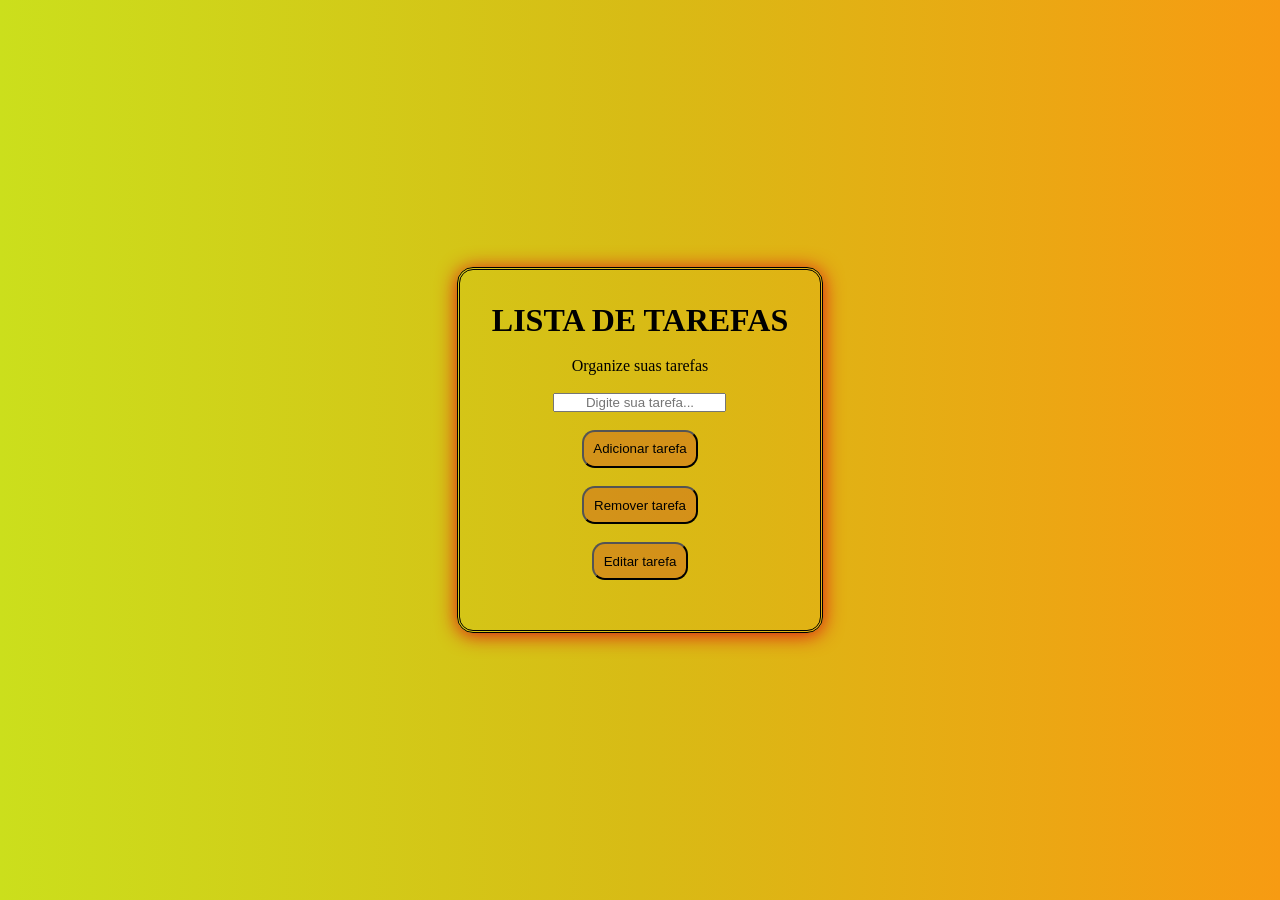
<file: JavaS/index.html>
<!DOCTYPE html>
<html lang="pt-br">
<link rel="stylesheet" href="style.css">

<head>
    
    <meta charset="UTF-8">
    <meta name="viewport" content="width=device-width, initial-scale=1.0">
    <meta name="keywords" content="Lista de programador">
    <meta name="author" content="Carlos Oliveira">
    <title>Lista de tarefas</title>

</head>

<body>

    <div class="caixa">

        <h1>LISTA DE TAREFAS</h1> <br>
        <p class="p1"> Organize suas tarefas</p> <br>
         <div class="placeholder">
            <input type="type" id="tarefa" placeholder="Digite sua tarefa...">
                </div> <br> 
        <div class="btn">
            <button onclick="AdicionarMensagem()">Adicionar tarefa</button>
        </div> <br>
        <div class="btn1">
            <button onclick="RemoverMensagem()">Remover tarefa</button>
        </div> <br>
        <div class="btn2">
            <button onclick="EditarTarefa()">Editar tarefa</button>
        </div> <br>
        <P id="mensagem"></P>

        <form>
           
    </div>


    <script src="javas.js"></script>

</body>
</html>
</file>
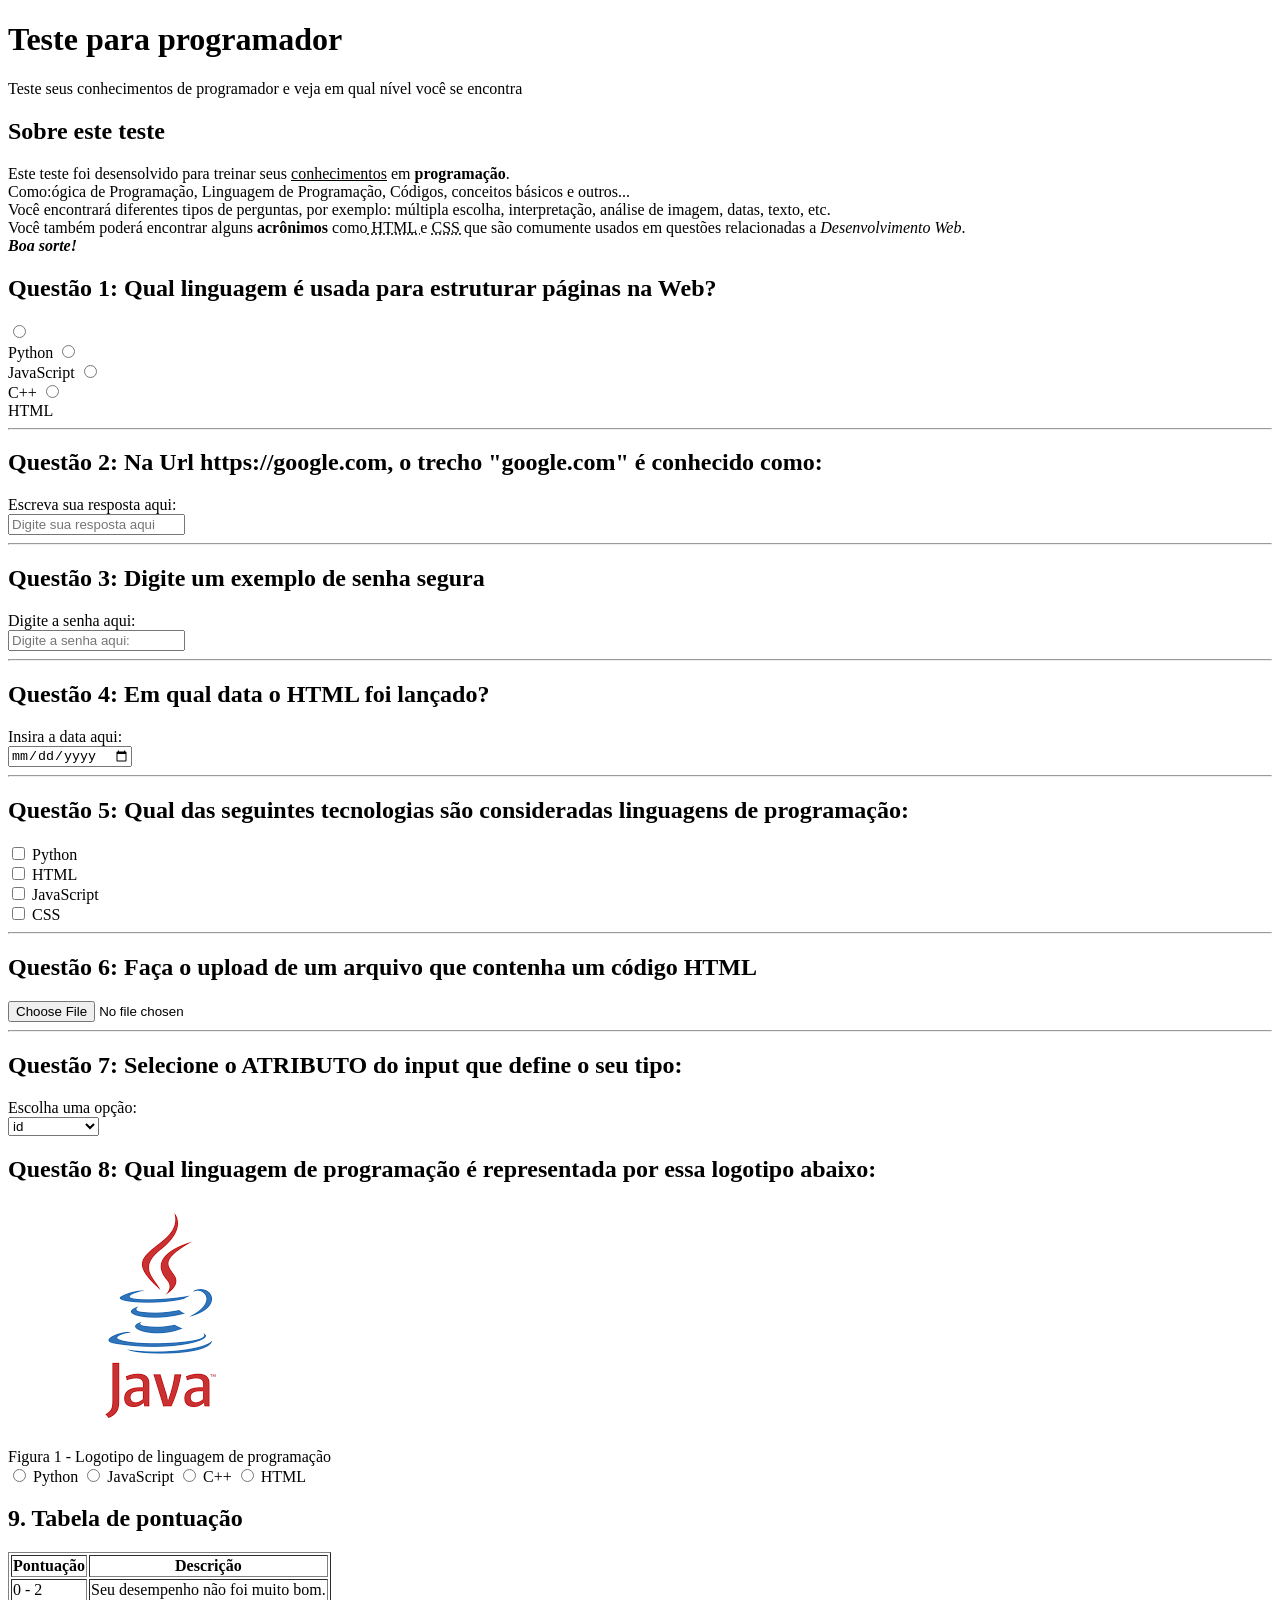
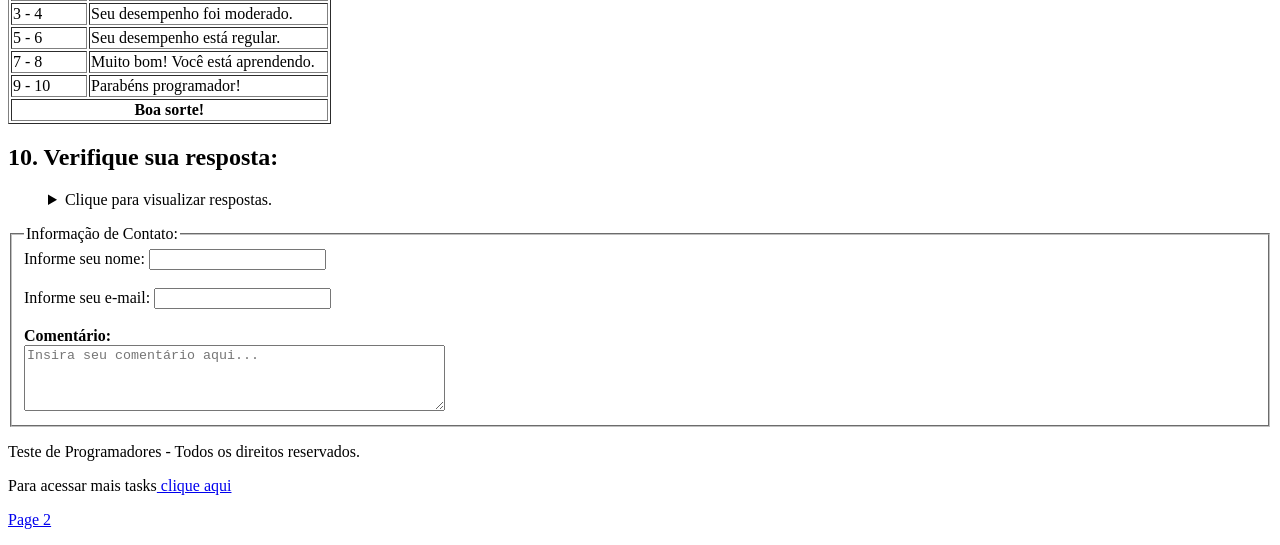
<file: QuizProgramação/index.html>
<!DOCTYPE html> <!--Declara que o ficheiro é um documento html-->
<html lang="pt-br"> <!-- Inicia o html e declara a linguagem do arquivo-->

<head> <!--configurações invisíveis que o usuário nao consgegue ver-->
    <meta charset="UTF-8"> <!--Codificação dos caracteres que permitirão que as letras suportem acentos-->
    <meta name="viewport" content="width=device-width, initial-scale=1.0"> <!--Faz com que a página sejá adáptavel aos dispositivos e telas mais usuais-->
    <meta name="description" content="Teste para programador"> <!--Descrição da páginam e suas configurações, facilita busca-->
    <meta name="keywords" content="aula,web"> <!--Palavras chave para mecanismos de pesquisa-->
    <title>Quiz para programadores</title> <!--Título da página que aparecerá na guia e aba do navegador-->
</head>

<body> <!--Corpo da página-->
        <header> <!--Cabeçalho da página-->
            <h1> Teste para programador </h1> <!--É recomendado ter apenas um H1 por página-->
            <p> Teste seus conhecimentos de programador e veja em qual nível você se encontra</p> <!-- Descrição do quiz-->
            <!--<p> é para parágráfos-->
        </header>

        <main> <!--Conteúdo da página-->

            <section> <!--Delimita uma seção separada da página-->
                <h2>Sobre este teste</h2>
                <p>Este teste foi desensolvido para treinar seus <u>conhecimentos</u> em <strong>programação</strong>.<br> Como:ógica de Programação,
                Linguagem de Programação, Códigos, conceitos básicos e outros...</br>
                Você encontrará diferentes tipos de perguntas, por exemplo: múltipla escolha, interpretação, análise de
                imagem, datas, texto, etc.
                <br>Você também poderá encontrar alguns <b>acrônimos</b> como<abbr title="HyperText Markup Language"> HTML </abbr> e <abbr 
                title="Cascade Style Sheets"> CSS </abbr>que são comumente usados em questões
                relacionadas a
                <em>Desenvolvimento Web</em>. 
                <i><b><br>Boa sorte!</b></i>
                </p>
            <!-- Propriedades do parágrafo (textos):
            <strong> dar forte importancia ao texto
            <b> negrito
            <i> itálico
            <u> sublinhado
            <em> dar enfase no trecho escolhido
            <br> quebra de linha
            <abbr> cria uma abreviação explicativa ao passar o mouse -->
            </section>
    
            <!-- Inicio do QUIZ -->
            <!-- Questão 1 - Múltipla escolha -->
            <section>

                <h2>Questão 1: Qual linguagem é usada para estruturar páginas na Web?</h2>
                <form> <!-- A tag form, é uma das mais importantes de qualquer sistema interativo da web, pois ela trabalha como envelope que agrupa os campos de entrada (inputs) e define onde e como os dados preenchidos pelo usuário serão enviados-->

                    <!--A linha INPUT representa o link com a lógica a ser implementada no backend-->
                    <input type="radio" value="Python" id="q1a" name="pergunta1"> <br>
                    <label for="q1a">Python</label> <!--O nome descrito na tag "name" não é visivel para o usuário sendo então necessário acrescentar uma liha com a tag <label> -->

                    <input type="radio" value="JavaScript" id="q1b" name="pergunta1"> <br>
                    <label for="q1b">JavaScript</label>

                    <input type="radio" value="C++" id="q1c" name="pergunta1"> <br>
                    <label for="q1c">C++</label>

                    <input type="radio" value="HTML" id="q1d" name="pergunta1"> <br>
                    <label for="q1d">HTML</label>

                </form>

            </section> <hr>
            
            <!-- Questão 2 - Caixa de texto -->
            <section>

                <h2>Questão 2: Na Url https://google.com, o trecho "google.com" é conhecido como: </h2>
                <form>

                    <label for="q2" >Escreva sua resposta aqui: </label> <br>
                    <input type="text" id="q2" name="pergunta2" placeholder="Digite sua resposta aqui">

                </form>

            </section> <hr>

            <!-- Questão 3 - Senha -->
            <section>

                <h2>Questão 3: Digite um exemplo de senha segura </h2>
                <form>

                    <label for="q3" >Digite a senha aqui: </label> <br>
                    <input type="Password" id="q3" name="pergunta3" placeholder="Digite a senha aqui:">

                </form>

            </section> <hr>

            <!-- Questão 4 - Data--> 
            <section>

                <h2>Questão 4: Em qual data o HTML foi lançado?</h2>
                <form>
                    
                    <label for="q4">Insira a data aqui: </label> <br>
                    <input type="date" id="q4" name="pergunta4" placeholder="Insira a data aqui: ">

                </form>

            </section> <hr>

            <!--Questão 5 - Checkbox -->
            
            <section>

                <h2>Questão 5: Qual das seguintes tecnologias são consideradas linguagens de programação:</h2>
                <form>

                    <input type="checkbox" id="q5a" value="Python" name="pergunta5">
                    <label for=q5a>Python </label> <br>

                    <input type="checkbox" id="q5b" value="HTML" name="pergunta5">
                    <label for="q5b">HTML </label> <br>

                    <input type="checkbox" id="q5c" value="JavaScript" name="pergunta5">
                    <label for="q5c">JavaScript </label> <br>

                    <input type="checkbox" id="q5d" value="CSS" name="pergunta5">
                    <label for="q5d">CSS </label> <br>
                
                </form>
                
            </section> <hr>

            <!--Questão 6 - Upload de arquivo -->
            <section>

                <h2>Questão 6: Faça o upload de um arquivo que contenha um código HTML</h2>

                <form>

                    <input type="file" id="q6" name="pergunta6">

                </form>

            </section> <hr>

            <!--Questão 7 - Menu Suspenso -->
            <section>

                <h2>Questão 7: Selecione o ATRIBUTO do input que define o seu tipo: </h2>

                <form>
                    
                    <label for="q7">Escolha uma opção: </label> <br>
                    <select name="pergunta7" id="q7"> 

                        <option value="id">id</options> 
                        <option value="class">class</options> 
                        <option value="type">type</options> 
                        <option value="name">name</options> 
                        <option value="placeholder">placeholder</options> 
                    
                    </select>
                
                </form>
                
            </section>

            <!--Questão 8 - Adicionar imagems -->
            <section>

                <h2>Questão 8: Qual linguagem de programação é representada por essa logotipo abaixo: </h2>

                <figure>

                    <img src=".\assets\java.png" alt="Imagem da logotpipo de linguagem de programação">

                </figure>

                <figurecaption>

                    Figura 1 - Logotipo de linguagem de programação

                </figurecaption>

                <form>

                    <input type="radio" value="Python" id="q8a" name="pergunta8">
                    <label for="q8a">Python</label> 

                    <input type="radio" value="JavaScript" id="q8b" name="pergunta8">
                    <label for="q8b">JavaScript</label>

                    <input type="radio" value="Java" id="q8c" name="pergunta8">
                    <label for="q8c">C++</label>

                    <input type="radio" value="HTML" id="q8d" name="pergunta8">
                    <label for="q8d">HTML</label>

                </form>

            </section>

            <section><!---Questão 9 TABELA DE PONTUAÇÃO-->
                <h2>9. Tabela de pontuação</h2>
                        <tbody><!--Artifício que mostra a tabela em navegadores que não mostra a tabela apenas com a tag <table>-->
                            <table border="1"> <!--Monta a estrutura de uma tabela-->
                                <thead>
                                    <tr>
                                        <th> Pontuação</th><th>Descrição</th><!--A tag <th> cria um estilo para o trecho da tabela (negrito e centralizado)-->
                                    </tr>

                                </thead>
                                    <tr> <!-- A tag <tr> cria uma linha na tabela-->
                                        <td> 0 - 2 </td><td> Seu desempenho não foi muito bom.</td>
                                    </tr>
                                    
                                    <tr>
                                        <td> 3 - 4 </td><td>Seu desempenho foi moderado.</td>
                                    </tr>

                                    <tr>
                                        <td> 5 - 6 </td><td>Seu desempenho está regular.</td>
                                    </tr>
                                    <tr>
                                        <td> 7 - 8 </td><td>Muito bom! Você está aprendendo.</td>
                                    </tr>

                                    <tr>
                                        <td> 9 - 10 </td><td>Parabéns programador!</td>
                                    </tr>

                                    <tfoot><!--Rodapé da tabela-->
                                    
                                            <th colspan="2"> Boa sorte!</th><!-- a adição do cosplan une as linhas da tabela em uma só-->
                                    </tfoot>
                            </table>
                        </tbody>
            </section>


        
            <section><!---Questão 10 - Lista de Respostas -->
                <h2>10. Verifique sua resposta:</h2>
                <!-- Como na tabela, para trabalharmos com listas, precisamos informar a intenção através da tag <ul>-->
                    <ul><!-- <ul> Habilita lista / <ol> Lista numerada / <li> lista de pontos-->
                        
                        <details>

                            <summary> Clique para visualizar respostas.</summary>
                        
                            <li>HTML</li>
                            <li>Domínio</li>
                            <li>A1L@ril89O</li>
                            <li>1991</li>
                            <li>Java - JavaScript - Python</li>
                            <li>*.html</li>
                            <li>type</li>
                            <li>Java</li>
                            
                        </details>
    
                    </ul>
            </section>


            <section><!--Formulário de Feedback-->
            
                <form>
                    <fieldset>
                        <legend>Informação de Contato:</legend>
                            <label for="name"> Informe seu nome: </label>
                                <input type="text" id="name" name="name"><br>
                        <br>
                            <label for="email">Informe seu e-mail: </label>
                                <input type="text" id="email" name= email><br>
                        <br>
                            <b><label for="comentario">Comentário:</label></b><br>
                                <textarea name="comentario" id="cmt" rows="4" cols="50" placeholder="Insira seu comentário aqui..."></textarea><!--A tag <textarea> é utilizada para textos, como por exemplo, para o usuário enviar um comentário-->
                                
                    </fieldset>
                </form>
            
            </section>
                   

    </main>

    

    <footer><!--Rodapé da página-->
        <p>Teste de Programadores - Todos os direitos reservados.</p>
        <p>Para acessar mais tasks<a href="https://www.deviantart.com" target="_blank"> clique aqui</a> </p> <!--A tag <a> é para abrir um link, se você quiser que esta aba seja aberta em uma nova guia coloque o target="_blank"-->
        <p><a href="pages\page1.html">Page 2</a></p>


    </footer>


</body>

</html> <!--Fechamento OBRIGATÓRIO da página html-->
</file>
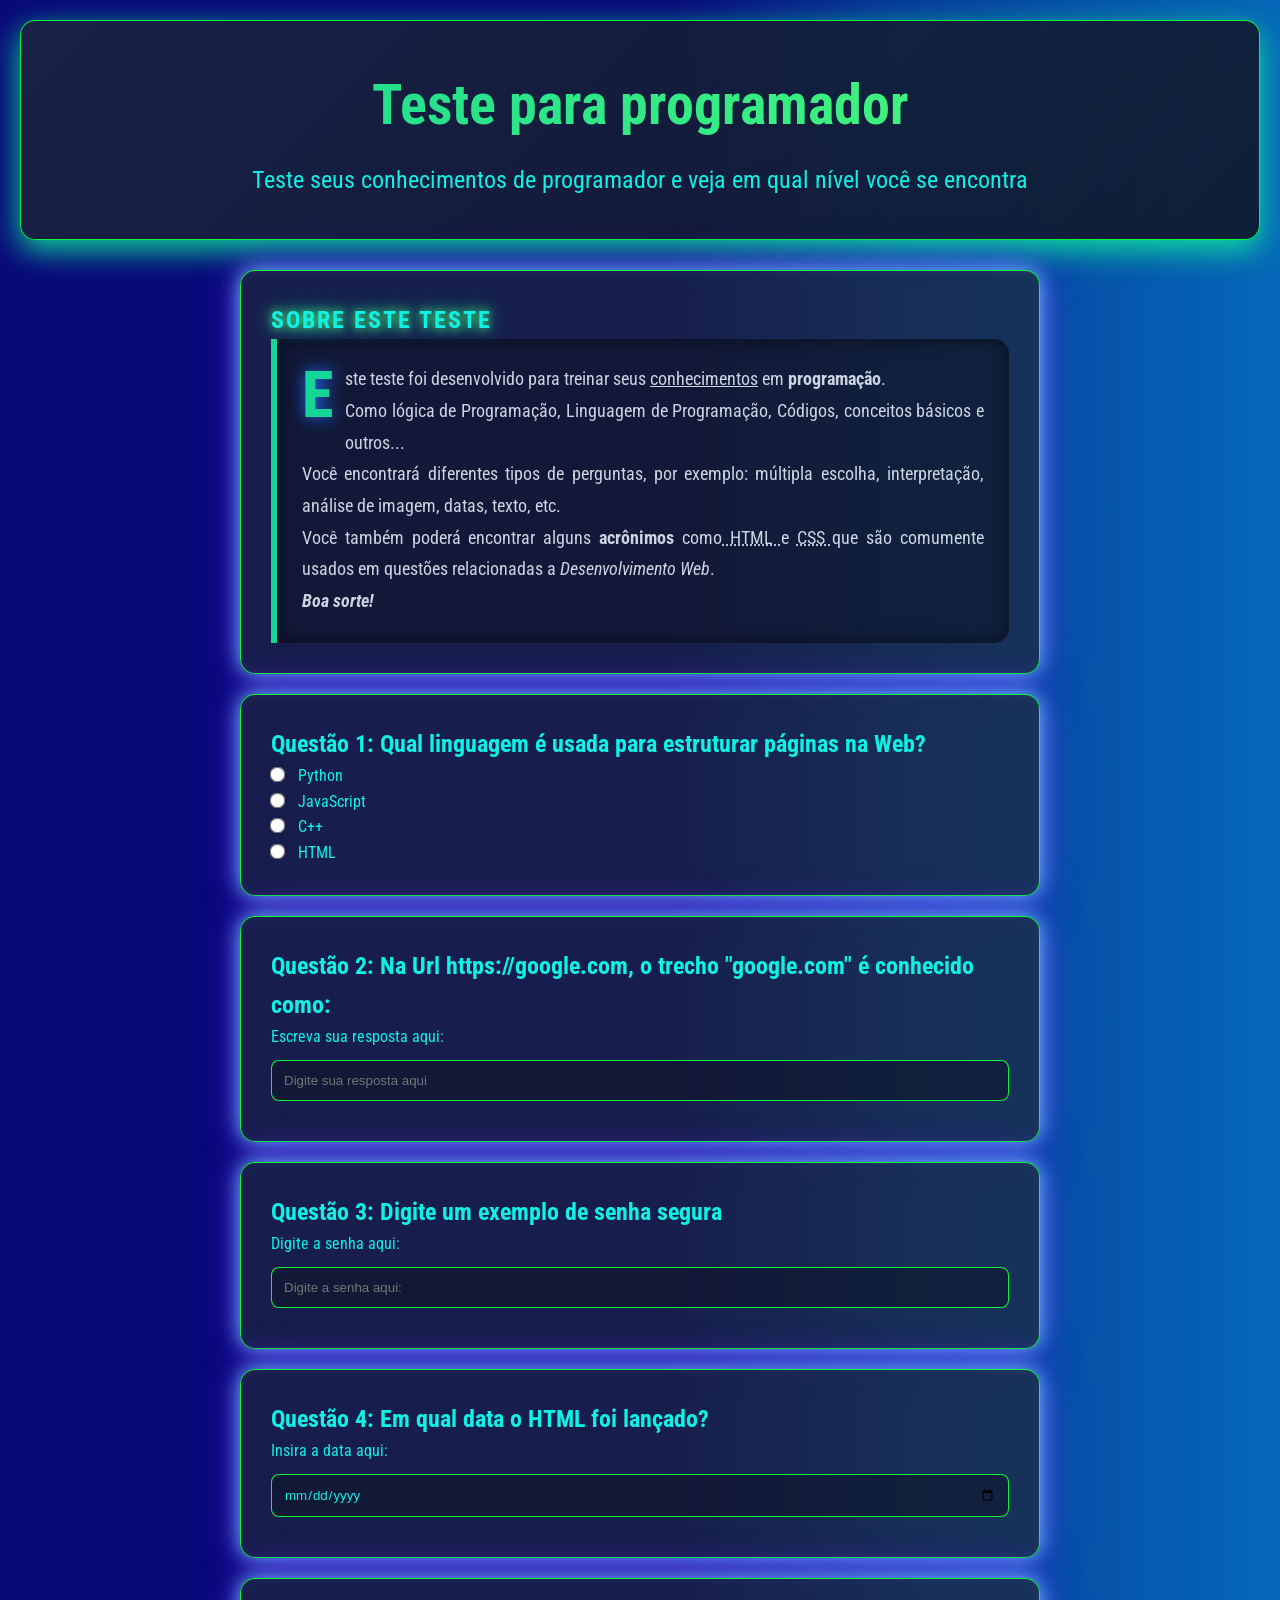
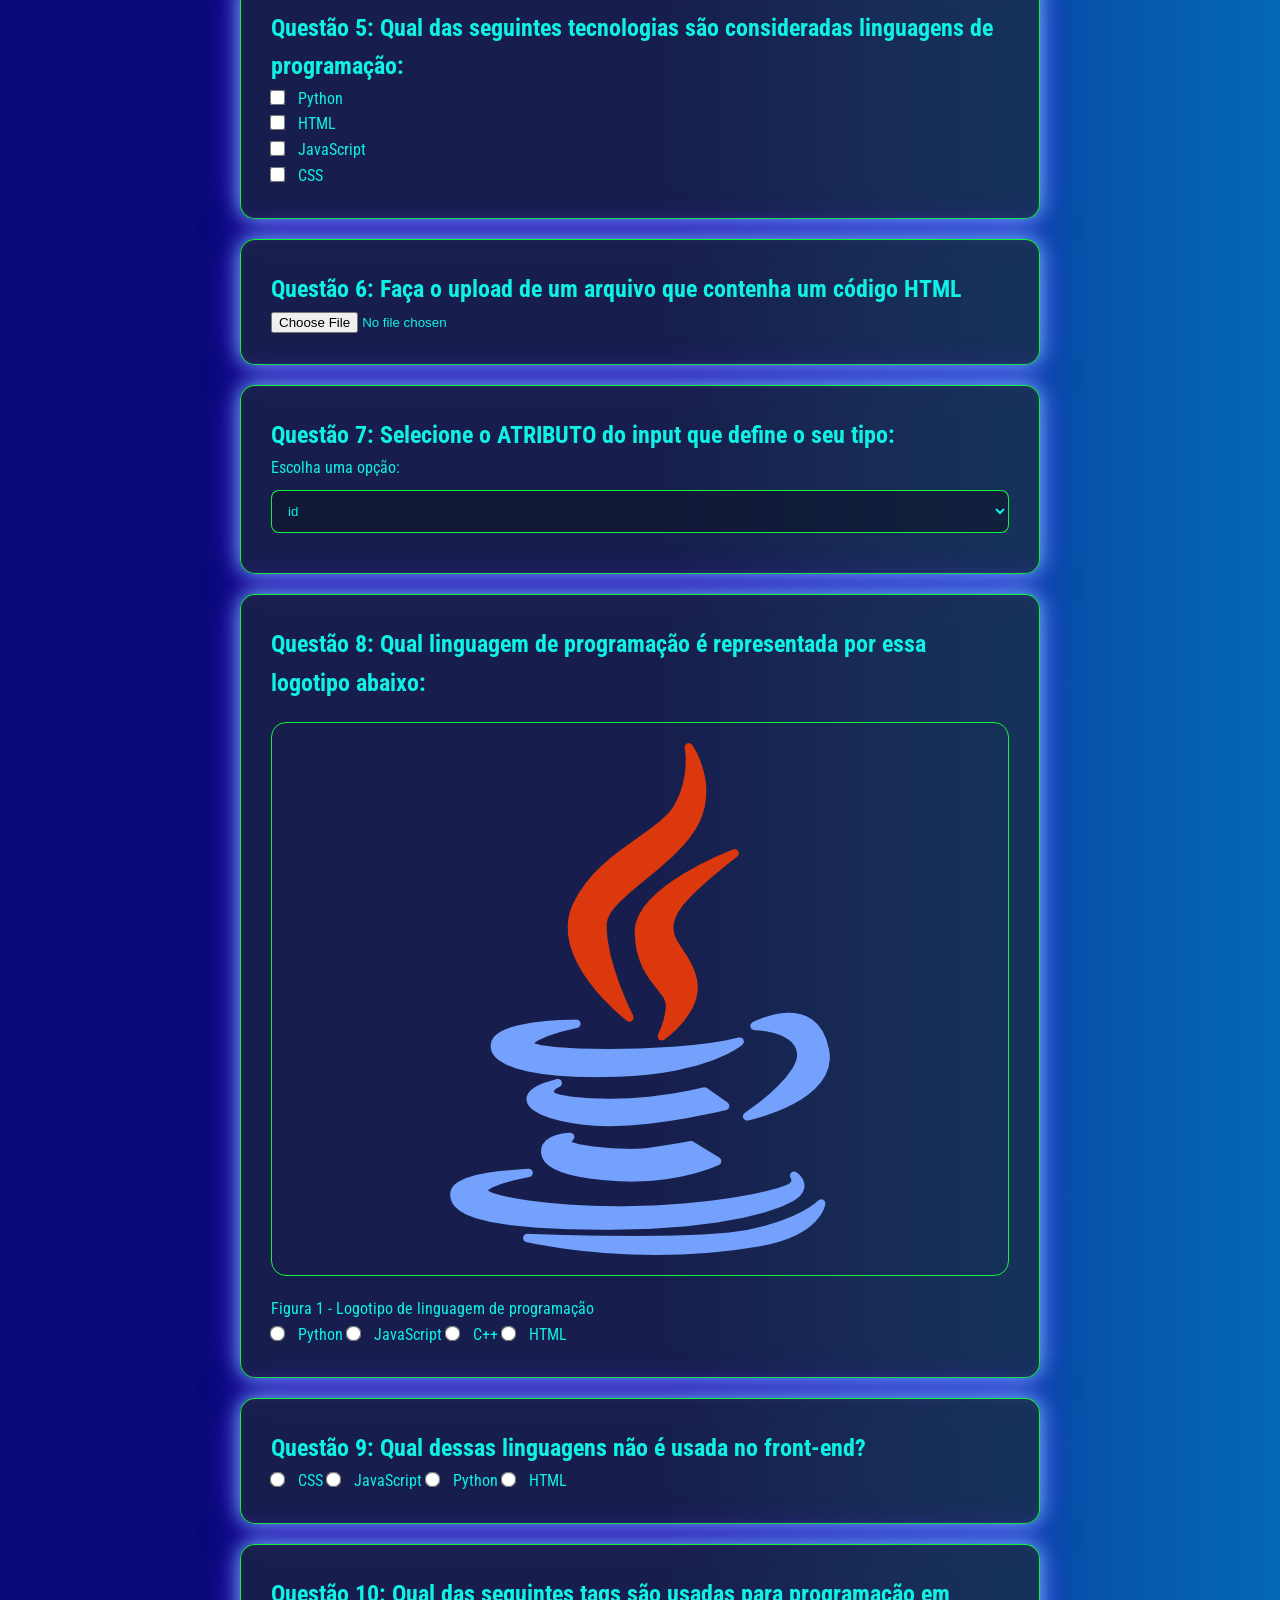
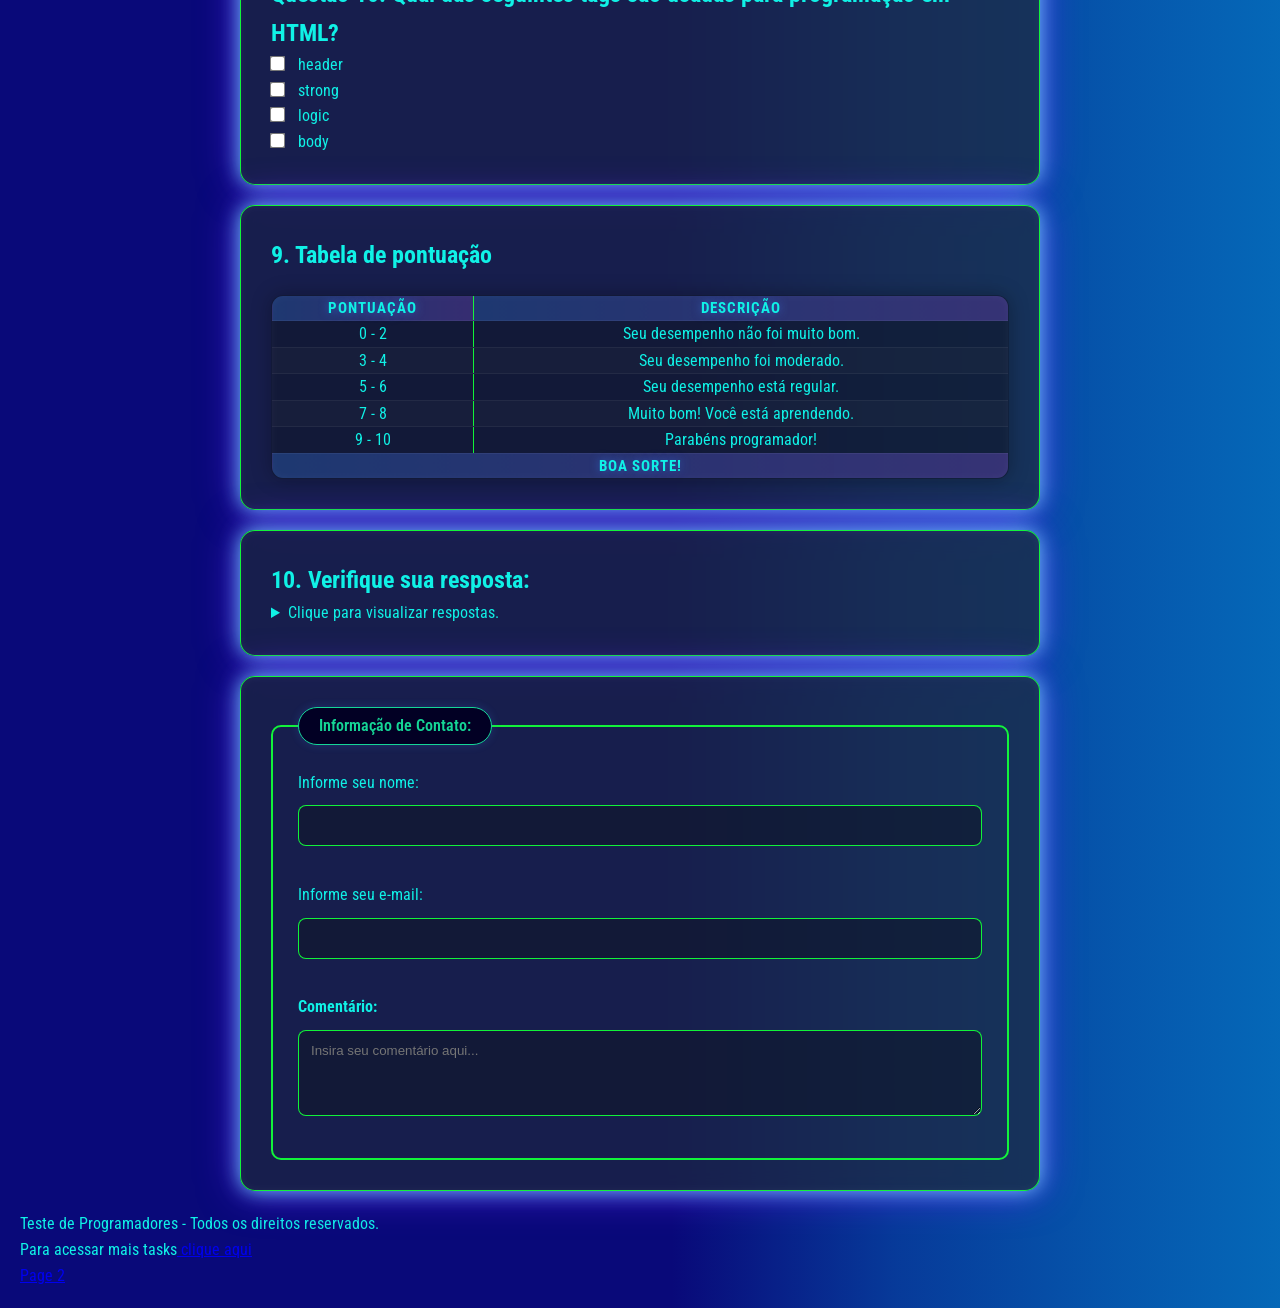
<file: Curso_Desenvolvimento_Web-main/Curso_Desenvolvimento_Web-main/QuizProgramação/index.html>
<!DOCTYPE html> <!--Declara que o ficheiro é um documento html-->
<html lang="pt-br"> <!-- Inicia o html e declara a linguagem do arquivo-->
<link rel="stylesheet" href="style.css">

<head> <!--configurações invisíveis que o usuário nao consgegue ver-->
    <meta charset="UTF-8"> <!--Codificação dos caracteres que permitirão que as letras suportem acentos-->
    <meta name="viewport" content="width=device-width, initial-scale=1.0"> <!--Faz com que a página sejá adáptavel aos dispositivos e telas mais usuais-->
    <meta name="description" content="Teste para programador"> <!--Descrição da páginam e suas configurações, facilita busca-->
    <meta name="keywords" content="aula,web"> <!--Palavras chave para mecanismos de pesquisa-->
    <title>Quiz para programadores</title> <!--Título da página que aparecerá na guia e aba do navegador-->
    
</head>

<body> <!--Corpo da página-->
        <header> <!--Cabeçalho da página-->
            <h1> Teste para programador </h1> <!--É recomendado ter apenas um H1 por página-->
            <p class="description"> Teste seus conhecimentos de programador e veja em qual nível você se encontra</p> <!-- Descrição do quiz-->
            <!--<p> é para parágráfos-->
        </header>

        <main> <!--Conteúdo da página-->

            <section> <!--Delimita uma seção separada da página-->
                <h2 id="s01">Sobre este teste</h2>
                <p class="texto-introducao">Este teste foi desenvolvido para treinar seus <u>conhecimentos</u> em <strong>programação</strong>.<br> Como lógica de Programação,
                Linguagem de Programação, Códigos, conceitos básicos e outros...</br>
                Você encontrará diferentes tipos de perguntas, por exemplo: múltipla escolha, interpretação, análise de
                imagem, datas, texto, etc.
                <br>Você também poderá encontrar alguns <b>acrônimos</b> como<abbr title="HyperText Markup Language"> HTML </abbr> e <abbr 
                title="Cascade Style Sheets"> CSS </abbr>que são comumente usados em questões
                relacionadas a
                <em>Desenvolvimento Web</em>. 
                <i><b><br>Boa sorte!</b></i>
                </p>
            <!-- Propriedades do parágrafo (textos):
            <strong> dar forte importancia ao texto
            <b> negrito
            <i> itálico
            <u> sublinhado
            <em> dar enfase no trecho escolhido
            <br> quebra de linha
            <abbr> cria uma abreviação explicativa ao passar o mouse -->
            </section>
    
            <!-- Inicio do QUIZ -->
            <!-- Questão 1 - Múltipla escolha -->
            <section>

                <h2>Questão 1: Qual linguagem é usada para estruturar páginas na Web?</h2>
                <form> <!-- A tag form, é uma das mais importantes de qualquer sistema interativo da web, pois ela trabalha como envelope que agrupa os campos de entrada (inputs) e define onde e como os dados preenchidos pelo usuário serão enviados-->

                    <!--A linha INPUT representa o link com a lógica a ser implementada no backend-->
                    <input type="radio" value="Python" id="q1a" name="pergunta1"> 
                    <label for="q1a">Python</label>  <br> <!--O nome descrito na tag "name" não é visivel para o usuário sendo então necessário acrescentar uma liha com a tag <label> -->

                    <input type="radio" value="JavaScript" id="q1b" name="pergunta1"> 
                    <label for="q1b">JavaScript</label> <br>

                    <input type="radio" value="C++" id="q1c" name="pergunta1"> 
                    <label for="q1c">C++</label> <br>

                    <input type="radio" value="HTML" id="q1d" name="pergunta1"> 
                    <label for="q1d">HTML</label> <br>

                </form>

            </section> <hr>
            
            <!-- Questão 2 - Caixa de texto -->
            <section>

                <h2>Questão 2: Na Url https://google.com, o trecho "google.com" é conhecido como: </h2>
                <form>

                    <label for="q2" >Escreva sua resposta aqui: </label> <br>
                    <input type="text" id="q2" name="pergunta2" placeholder="Digite sua resposta aqui">

                </form>

            </section> <hr>

            <!-- Questão 3 - Senha -->
            <section>

                <h2>Questão 3: Digite um exemplo de senha segura </h2>
                <form>

                    <label for="q3" >Digite a senha aqui: </label> <br>
                    <input type="Password" id="q3" name="pergunta3" placeholder="Digite a senha aqui:">

                </form>

            </section> <hr>

            <!-- Questão 4 - Data--> 
            <section>

                <h2>Questão 4: Em qual data o HTML foi lançado?</h2>
                <form>
                    
                    <label for="q4">Insira a data aqui: </label> <br>
                    <input type="date" id="q4" name="pergunta4" placeholder="Insira a data aqui: ">

                </form>

            </section> <hr>

            <!--Questão 5 - Checkbox -->
            
            <section>

                <h2>Questão 5: Qual das seguintes tecnologias são consideradas linguagens de programação:</h2>
                <form>

                    <input type="checkbox" id="q5a" value="Python" name="pergunta5">
                    <label for=q5a>Python </label> <br>

                    <input type="checkbox" id="q5b" value="HTML" name="pergunta5">
                    <label for="q5b">HTML </label> <br>

                    <input type="checkbox" id="q5c" value="JavaScript" name="pergunta5">
                    <label for="q5c">JavaScript </label> <br>

                    <input type="checkbox" id="q5d" value="CSS" name="pergunta5">
                    <label for="q5d">CSS </label> <br>
                
                </form>
                
            </section> <hr>

            <!--Questão 6 - Upload de arquivo -->
            <section>

                <h2>Questão 6: Faça o upload de um arquivo que contenha um código HTML</h2>

                <form>

                    <input type="file" id="q6" name="pergunta6">

                </form>

            </section> <hr>

            <!--Questão 7 - Menu Suspenso -->
            <section>

                <h2>Questão 7: Selecione o ATRIBUTO do input que define o seu tipo: </h2>

                <form>
                    
                    <label for="q7">Escolha uma opção: </label> <br>
                    <select name="pergunta7" id="q7"> 

                        <option value="id">id</options> 
                        <option value="class">class</options> 
                        <option value="type">type</options> 
                        <option value="name">name</options> 
                        <option value="placeholder">placeholder</options> 
                    
                    </select>
                
                </form>
                
            </section>

            <!--Questão 8 - Adicionar imagems -->
            <section>

                <h2>Questão 8: Qual linguagem de programação é representada por essa logotipo abaixo: </h2>

                <figure>

                    <img src=".\assets\226777.png" alt="Imagem da logotpipo de linguagem de programação">
                </figure>

                <figurecaption>

                    Figura 1 - Logotipo de linguagem de programação

                </figurecaption>

                <form>

                    <input type="radio" value="Python" id="q8a" name="pergunta8">
                    <label for="q8a">Python</label> 

                    <input type="radio" value="JavaScript" id="q8b" name="pergunta8">
                    <label for="q8b">JavaScript</label>

                    <input type="radio" value="Java" id="q8c" name="pergunta8">
                    <label for="q8c">C++</label>

                    <input type="radio" value="HTML" id="q8d" name="pergunta8">
                    <label for="q8d">HTML</label>

                </form>

            </section>

            <section>

                <h2>Questão 9: Qual dessas linguagens <strong>não</strong> é usada no front-end?</h2>

                    <input type="radio" value="CSS" id="q9a" name="pergunta9">
                    <label for="q9a">CSS</label>

                    <input type="radio" value="JavaScript" id="q9b" name="pergunta9">
                    <label for="q9b">JavaScript</label>

                    <input type="radio" value="Python" id="q9c" name="pergunta9">
                    <label for="q9c">Python</label>

                    <input type="radio" value="HTML" id="q9d" name="pergunta9">
                    <label for="q9d">HTML</label>

            </section>

            <section>

                <h2>Questão 10: Qual das seguintes tags são usadas para programação em HTML?</h2>

                    <input type="checkbox" id="q10a" value="header" name="pergunta10">
                    <label for=q5a>header</label> <br>

                    <input type="checkbox" id="q10b" value="strong" name="pergunta10">
                    <label for="q5b">strong</label> <br>

                    <input type="checkbox" id="q10C" value="logic" name="pergunta10">
                    <label for="q5c">logic</label> <br>

                    <input type="checkbox" id="q10d" value="body" name="pergunta10">
                    <label for="q5d">body </label> <br>
                
            </section>

            <section><!---Questão 9 TABELA DE PONTUAÇÃO-->
                <h2>9. Tabela de pontuação</h2>
                        <tbody><!--Artifício que mostra a tabela em navegadores que não mostra a tabela apenas com a tag <table>-->
                            <table border="1"> <!--Monta a estrutura de uma tabela-->
                                <thead>
                                    <tr>
                                        <th> Pontuação</th><th>Descrição</th><!--A tag <th> cria um estilo para o trecho da tabela (negrito e centralizado)-->
                                    </tr>

                                </thead>
                                    <tr> <!-- A tag <tr> cria uma linha na tabela-->
                                        <td> 0 - 2 </td><td> Seu desempenho não foi muito bom.</td>
                                    </tr>
                                    
                                    <tr>
                                        <td> 3 - 4 </td><td>Seu desempenho foi moderado.</td>
                                    </tr>

                                    <tr>
                                        <td> 5 - 6 </td><td>Seu desempenho está regular.</td>
                                    </tr>
                                    <tr>
                                        <td> 7 - 8 </td><td>Muito bom! Você está aprendendo.</td>
                                    </tr>

                                    <tr>
                                        <td> 9 - 10 </td><td>Parabéns programador!</td>
                                    </tr>

                                    <tfoot><!--Rodapé da tabela-->
                                    
                                            <th colspan="2"> Boa sorte!</th><!-- a adição do cosplan une as linhas da tabela em uma só-->
                                    </tfoot>
                            </table>
                        </tbody>
            </section>


        
            <section><!---Questão 10 - Lista de Respostas -->
                <h2>10. Verifique sua resposta:</h2>
                <!-- Como na tabela, para trabalharmos com listas, precisamos informar a intenção através da tag <ul>-->
                    <ul><!-- <ul> Habilita lista / <ol> Lista numerada / <li> lista de pontos-->
                        
                        <details>

                            <summary> Clique para visualizar respostas.</summary>
                        
                            <li>HTML</li>
                            <li>Domínio</li>
                            <li>A1L@ril89O</li>
                            <li>1991</li>
                            <li>Java - JavaScript - Python</li>
                            <li>*.html</li>
                            <li>type</li>
                            <li>Java</li>
                            <li>Python</li>
                            <li>header - strong - body</li>
                            
                        </details>
    
                    </ul>
            </section>


            <section><!--Formulário de Feedback-->
            
                <form>
                    <fieldset>
                        <legend>Informação de Contato:</legend>
                            <label for="name"> Informe seu nome: </label>
                                <input type="text" id="name" name="name"><br>
                        <br>
                            <label for="email">Informe seu e-mail: </label>
                                <input type="text" id="email" name= email><br>
                        <br>
                            <b><label for="comentario">Comentário:</label></b><br>
                                <textarea name="comentario" id="cmt" rows="4" cols="50" placeholder="Insira seu comentário aqui..."></textarea><!--A tag <textarea> é utilizada para textos, como por exemplo, para o usuário enviar um comentário-->
                                
                    </fieldset>
                </form>
            
            </section>

    </main>

    

    <footer><!--Rodapé da página-->
        <p>Teste de Programadores - Todos os direitos reservados.</p>
        <p>Para acessar mais tasks<a href="https://www.deviantart.com" target="_blank"> clique aqui</a> </p> <!--A tag <a> é para abrir um link, se você quiser que esta aba seja aberta em uma nova guia coloque o target="_blank"-->
        <p><a href="pages\page1.html">Page 2</a></p>


    </footer>


</body>

</html> <!--Fechamento OBRIGATÓRIO da página html-->
</file>
<file: JavaS/style.css>
*{
    margin: 0rem;
    padding: 0rem;
    box-sizing: border-box;
}

body{
    background: linear-gradient(90deg,#cbdf1c, #d8bb15, #f79b12);
    justify-content: center;
    align-items:center;
    display:flex;
    height: 100vh;
}

div{
    justify-content: center;
    background: linear-gradient(#b8791c);
}

.caixa{
    align-items: center;
    align-content: center;
    padding: 2rem;
    border-radius: 1rem;
    border-style: double;
    box-shadow: 0rem 2px 20px #db1313;
} 

p{
    text-align: center;
    font-size: 1rem;
}

button{
    cursor: pointer;
    text-align: center;
    align-content: center;
    padding:0.6rem;
    border-radius: 0.8rem;
    background-color: #ce641e7a;
    size: 1.5rem;
}

.btn{
    text-align: center;
}

.btn1{
    text-align: center;
}

.btn2{
    text-align: center;
}

button:hover {

    background: #e49a10;
    padding: 0.7rem;
}

input {
    text-align: center;
    background-color: rgba(#fc0e0e);
}

.placeholder {
    text-align: center;
}
</file>
<file: Curso_Desenvolvimento_Web-main/Curso_Desenvolvimento_Web-main/QuizProgramação/style.css>
@import url('https://fonts.googleapis.com/css2?family=Roboto+Condensed:ital,wght@0,100..900;1,100..900&display=swap');

:root {
    --bg-color: rgba(2, 0, 36, 1); /* Variável para cor de fundo principal */
    --card-bg: rgba(30, 41, 59, 0.7); /* Fundo com transparência (canal Alpha do rgba) para efeito vidro */
    --text-color: #10f1e6; /* Cor do texto claro */
    --primary: #15d696; /* Cor Azul vibrante (Nossa cor primária) */
    --accent: #4ffc74; /* Cor Roxo (Nossa cor de destaque) */
    --border-color: rgba(19, 255, 58, 0.945); /* Borda branca com apenas 10% de visibilidade */
}
* {
    margin: 0; /* Zera as margens externas */
    padding: 0; /* Zera o espaço interno */
    /* O border-box impede que bordas e paddings aumentem o tamanho total definido para a caixa. */
    box-sizing: border-box;
}
body {
    font-family: "Roboto Condensed", sans-serif; /* Aplica a fonte que importamos. 'sans-serif' é o plano B. */

    /* linear-gradient cria um fundo em degradê com cores inclinadas em 135 graus.
       [MDN Reference: linear-gradient] */
    background: linear-gradient(90deg, var(--bg-color),0%, rgba(9, 9, 121, 1), 35%, rgba(0, 212,255, 1), var(--bg-color));
    background-size:300% 300%;
    animation: gradientBG 15s ease infinite;
    color: var(--text-color); /* Puxando a cor da nossa variável CSS */
    line-height: 1.6; /* Aumenta o espaço entre as linhas de texto para facilitar a leitura */
    padding: 20px; /* Dá um respiro nas bordas do site */
    min-height: 100vh; /* Garante que o body ocupe no mínimo 100% da altura da tela (Viewport Height) */
}
@keyframes gradientBG {
    0% { background-position: 0% 50%; }
    50% { background-position: 100% 50%; }
    100% { background-position: 0% 50%; }
}
header {
    text-align: center; /* Centraliza todo o texto interno */
    padding: 40px 20px; /* 40px em cima/baixo, 20px nas laterais */


    background: linear-gradient(135deg, rgba(30, 41, 59, 0.8) 0%, rgba(15, 23, 42, 0.9) 100%);

    /* backdrop-filter é o truque para o "Glassmorphism" (Efeito de Vidro Fosco).
       Ele desfoca tudo o que estiver por trás deste elemento.
       [MDN Reference: backdrop-filter] */
    backdrop-filter: blur(10px);

    border-radius: 15px; /* Arredonda os cantos */
    margin-bottom: 30px; /* Empurra o resto do site para baixo */
    border: 1px solid var(--border-color);
    box-shadow: 0 10px 30px rgba(14, 231, 159, 0.918); /* Sombra projetada */
}

/* Título Principal */
h1 {
    font-size: 3.5rem;

    /* Criando um texto com gradiente! Pintamos o fundo e dizemos para preencher apenas o texto.
       [MDN Reference: background-clip, text-fill-color] */
    background: linear-gradient(to right, var(--primary), var(--accent));
    -webkit-background-clip: text;
    -webkit-text-fill-color: transparent;
    margin-bottom: 10px;
}
hr { display: none; }

/* Estilizando as Sections (As "caixas" das perguntas) */
section {
    background: var(--card-bg);
    backdrop-filter: blur(10px);
    margin: 20px auto; /* 'auto' nas laterais centraliza a caixa perfeitamente na tela */
    padding: 30px;
    border-radius: 15px;
    max-width: 800px; /* Impede que a caixa estique infinitamente em monitores ultrawide */
    border: 1px solid var(--border-color);

    /* Efeito Neon: Múltiplas camadas de brilho. Você pode adicionar várias sombras separadas por vírgula.
       [MDN Reference: box-shadow] */
    box-shadow: 0 0 20px rgba(110, 210, 250, 0.945), 
                0 0 40px rgba(96, 29, 255, 0.781), 
                inset 0 0 10px rgba(255, 255, 255, 0.05);

    /* Dispara a animação 'fadeUp'. O 'forwards' manda a caixa parar no quadro final da animação. */
    animation: fadeUp 0.8s ease-out forwards;
}

/* Keyframe para as sections surgirem do nada (opacidade 0) e de baixo para cima (translateY). */
@keyframes fadeUp {
    0% {
        opacity: 0; /* Totalmente invisível */
        transform: translateY(40px); /* 40px empurrado para baixo */
    }
    100% {
        opacity: 1; /* Totalmente visível */
        transform: translateY(0); /* Retorna à posição original */
    }
}

/* Efeito de Esponja (Squish/Bounce). Usa scaleX e Y para esticar e achatar como uma borracha.
   [MDN Reference: transform, scale()] */
@keyframes sponge {
    0% { transform: translateY(0) scale(1); }
    30% { transform: translateY(0) scaleX(1.02) scaleY(0.96); }
    50% { transform: translateY(0) scaleX(0.98) scaleY(1.02); }
    70% { transform: translateY(0) scaleX(1.01) scaleY(0.99); }
    100% { transform: translateY(0) scale(1); }
}

/* A pseudo-classe :hover ativa os estilos apenas quando o cursor do mouse está por cima.
   [MDN Reference: :hover] */
section:hover {
    animation: sponge 1s ease-out;
}
    fieldset {
        border: 2px solid var(--border-color);
        border-radius: 10px;
        padding: 25px;
    /* Transition cria a suavidade na mudança de estado (ex: ao passar o mouse depois) */
        /*[MDN Reference: transition] */
        transition: all s ease;
}

fieldset:hover {
    border-color: var(--primary); /* Acende a borda com nossa cor azul */
    box-shadow: 0 0 20px rgba(59, 130, 246, 0.15); /* Acende a sombra neon */
}

/* Legenda que presa a borda do fieldset */
legend {
    background: var(--bg-color);
    color: var(--primary);
    padding: 5px 20px;
    border-radius: 20px;
    border: 1px solid var(--primary);
    font-weight: 600;
    box-shadow: 0 0 10px rgba(59, 130, 246, 0.2);
}

/* Estilização de múltiplos inputs ao mesmo tempo. Separamos por vírgula.
   [MDN Reference: Attribute selectors (ex: [type="text"])] */
input[type="text"], input[type="password"], input[type="date"], input[type="email"], select, textarea {
    width: 100%; /* Força a ocupar a última linha */
    padding: 12px;
    margin-top: 10px;
    margin-bottom: 10px;
    background: rgba(15, 23, 42, 0.6);
    border: 1px solid var(--border-color);
    border-radius: 8px;
    color: var(--text-color);
    font-family: 'Poppins', sans-serif;
    transition: border-color 0.3s, box-shadow 0.3s;
}

input:focus, select:focus, textarea:focus {
    outline: none;
    border-color: var(--accent);
    box-shadow: 0 0 10px rgba(139, 92, 246, 0.5);
}

input[type="radio"], input[type="checkbox"] {
    margin-right: 10px;
    transform: scale(1.2);
    accent-color: var(--primary);
}

/* AULA: ALINHAMENTO DE IMAGENS E MOLDURAS */

/* Esconde as tags de linha (<hr>), pois já construímos a separação visual usando margens no CSS. */
figure{
    display:flex;
    flex-direction: column;
    align-items: center;
    margin:20px auto;
    padding:20px;
    background: linear-gradient(135deg, rgba(255, 255, 255, 0,05), rgba(255, 255, 255, 0.01));
    border-radius: 15px;
    border: 1px solid var(--border-color);
}

figcaption{
    margin-top: 15px;
    font-size: 0.9rem;
    color: #cbd5el;
    font-style: italic;
}

button {
    background: linear-gradient(45deg, var(--primary), var(--accent));
    color: white;
    border: none;
    padding: 15px 30px;
    border-radius: 30px;
    font-size: 1.1rem;
    font-weight: bold;
    cursor: pointer; /*muda o cursor para uma mãozinha, indicando que é clicavél*/
    transition: transform 0.2s, box-shadow 0,2s;
    width: 100%;
    margin-top: 10px;
}

button:hover {
    transform: scale(1.02); /*Botão cresce 2% quando passamos o mouse*/
    box-shadow: 0 10px 20px rgba(139, 92, 246, 0.4);/*Projeta um Neon por baixo*/
}

/*Aula Tabela moderna, efeito zebra, glassmorphism*/
table {
    width: 100%;
    border-collapse: collapse;
    margin-top: 20px;
    background: rgba(15, 23, 42, 0.6); /*fundo escuro com efeito vidro*/
    border-radius: 12px; 
    overflow: hidden; /*O overflow escondido corta tudo que sair do limite arredondando do fundo*/
    box-shadow: 0 0 20px rgba(0, 0, 0, 0.3), inset 0 0 10px rgba(255, 255, 255, 0.05);
    border: 1px solid var(--border-color)
}

/*Dados gerais da tabela e cabeçalho*/
th, td {
    padding: 18px, 15px; /* Mais espaço interno (respiro) para a tabela não aparecer apertada */
    text-align: center;
    border-bottom: 1px solid rgba(255, 255, 255, 0.05); /*Linha divisória bem sutil*/
    transition: all 0.3s ease; /*Prepara animações sauves*/
}

/*Cabeçalhos emd destaque*/
th{
    background: linear-gradient(90deg, rgba(59, 130, 246, 0.3), rgba(139, 92, 246, 0.3)); /* Gradiente na linha de título */
    color: var(--text-color);
    text-transform: uppercase;
    letter-spacing: 1px;
    font-size: 0.95rem;
    text-shadow: 0 0 10px rgba(59, 130, 246, 0.6); /* Brilha neon no cabeçalho */
}

/* Pseudo-classe :nth-child(): Seleciona elementos com base em uma fórmula matemática.
   Aqui "even" pinta as linhas pares, "odd" pintaria as ímpares. Excelente para criar efeito Zebra.
   MDN Reference: :nth-child */
tbody tr:nth-child(even) {
    background-color: rgba(255, 255, 255, 0.02);
}

/* Destaca a linha inteira da tabela ao colocar o mouse */
tbody tr:hover {
    background-color: rgba(59, 130, 246, 0.15); /* Fundo azul translúcido */
}

/* Essa regra diz: Quando o mouse passar na linha (tr:hover), muda a tabela (td) que está DENTRO dela. */
tbody tr:hover td {
    color: #fff;
    text-shadow: 0 0 8px var(--primary);
    padding-left: 20px; /* Aumenta a distância da esquerda, criando efeito de escorregar. */
}

/* Configurando o rodapé específico da tabela */
tfoot td {
    text-align: center;
    font-weight: 800;
    color: var(--accent); /* Usa a cor roxa (accent) do nosso tema */
    background: rgba(39, 208, 238, 0.9);
    border-bottom: none;
    text-transform: uppercase;
}

/* ---------------------------------------------------- */
/* AULA: TIPOGRAFIA E TEXTOS DINÂMICOS (Efeito Neon/Glass) */
/* ---------------------------------------------------- */

/* Seleciona APENAS o H2 que tenha o ID 's01'
   MDN Reference: ID selectors (#id) */
h2#s01 {
    color: var(--text-color);
    text-transform: uppercase;
    letter-spacing: 2px;
    text-shadow: 0 0 10px var(--accent), 0 0 20px var(--primary);
}
/* Seleciona parágrafos que possuam a classe 'texto-introducao'.
   MDN Reference: Class selectors (.) */
p.texto-introducao {
    font-size: 1.1rem;
    line-height: 1.8;
    text-align: justify;
    color: #cbd5e1; /* Cor de texto mais suave para leitura no fundo escuro */
    padding: 25px;
    background: rgba(15, 23, 42, 0.6); /* Fundo escuro translúcido */
    border-left: 6px solid var(--primary); /* Barra lateral AZUL vibrante */
    border-radius: 0 15px 15px 0;

    /* A palavra 'inset' joga a sombra para o lado de DENTRO do objeto */
    box-shadow: inset 0 0 20px rgba(0, 0, 0, 0.5);
    transition: all 0.4s ease-in-out;
}

/* O lado Dinâmico: Efeito de cartão 3D que salta para a direita */
p.texto-introducao:hover {
    background: rgba(30, 41, 59, 0.8);
    transform: translateX(10px);
    border-left-color: var(--accent); /* Muda a borda de azul para roxo */
    box-shadow: 0 10px 25px rgba(139, 92, 246, 0.3), inset 0 0 15px rgba(255, 255, 255, 0.05);
    }

/* Magia do CSS: O pseudo-elemento ::first-letter
   Ele localiza matematicamente a primeira letra do parágrafo, não importa qual seja.
   MDN Reference: ::first-letter */
p.texto-introducao:first-letter {
    font-size: 4rem;
    font-weight: 800;
    color: var(--primary);
    float: left; /* Faz o restante do texto "contornar" a letra que flutua à esquerda */
    margin-right: 12px;
    line-height: 1;
    text-shadow: 0 0 15px rgba(29, 115, 255, 0.911); /* Faz a primeira letra parecer um neon aceso */
}
p.description {
    font-size: 1.5rem;
    text-shadow: rgba(#10f1b9 );
}
</file>
